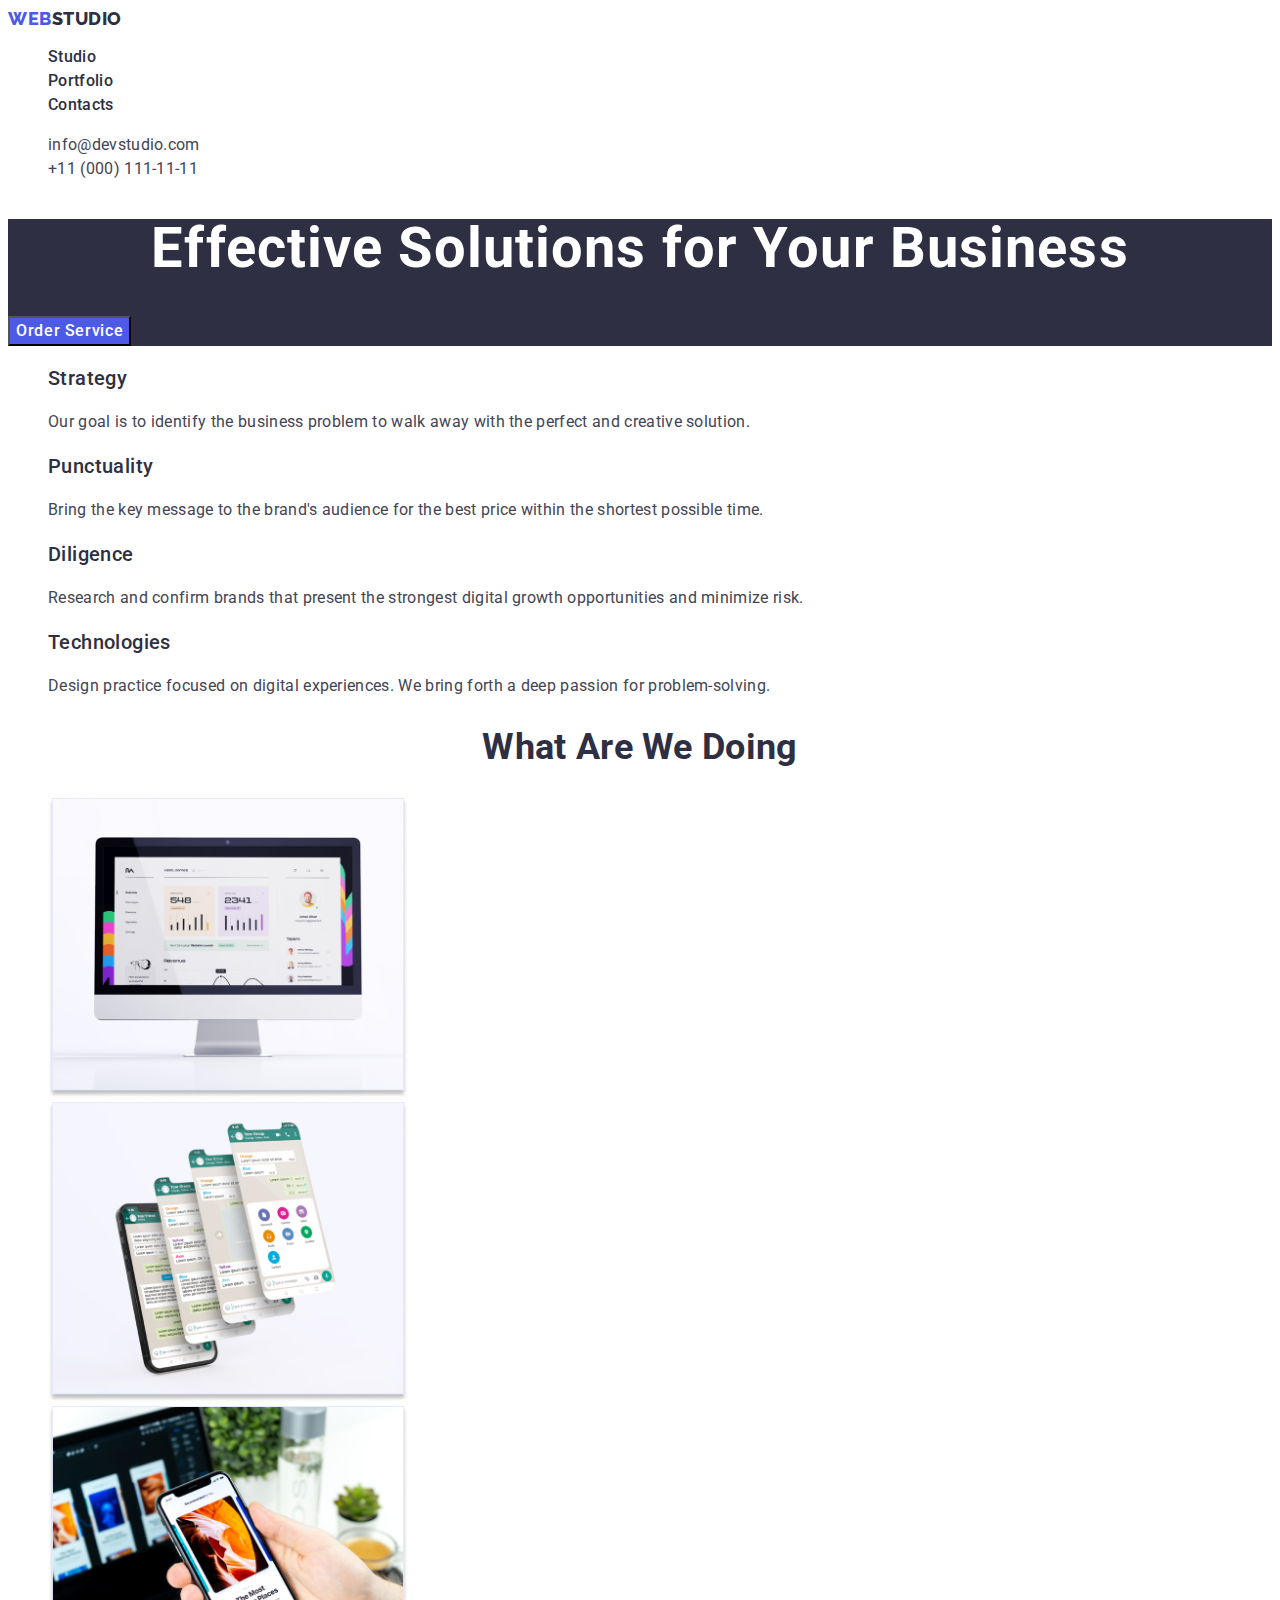
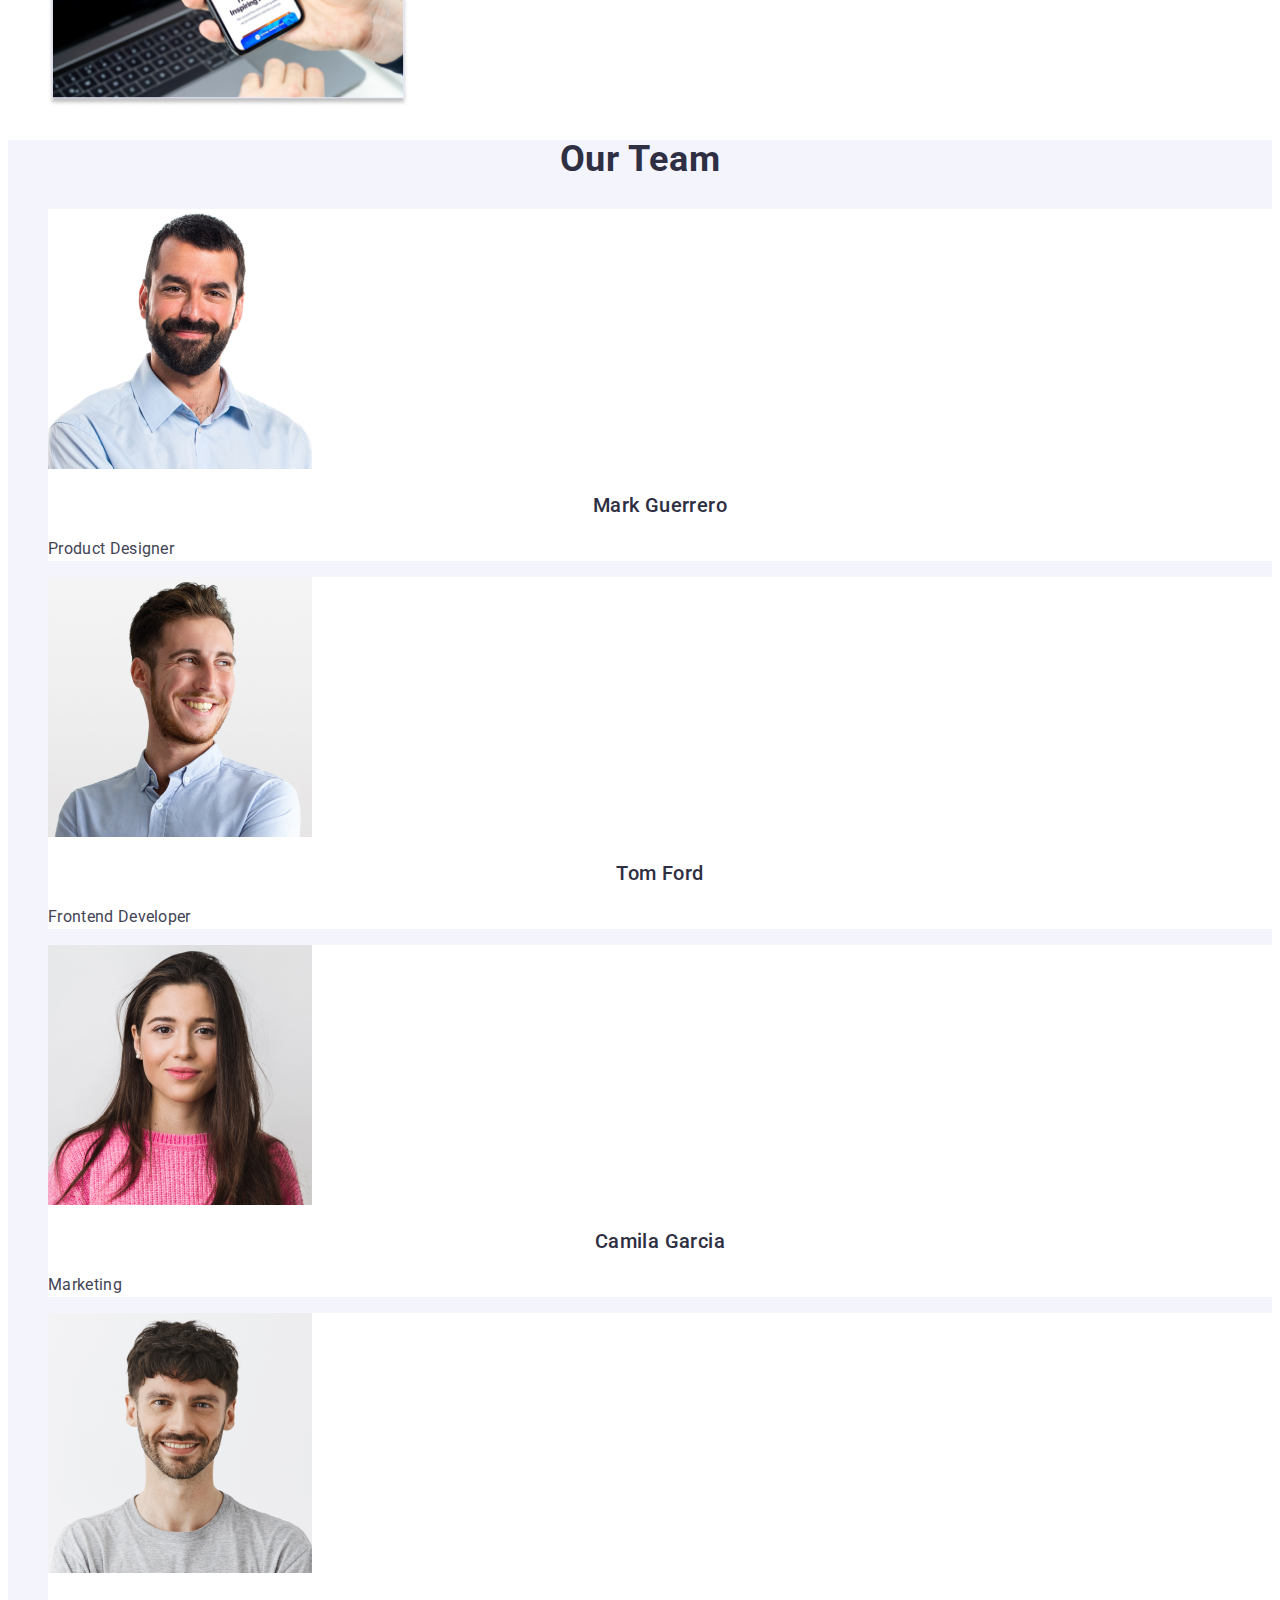
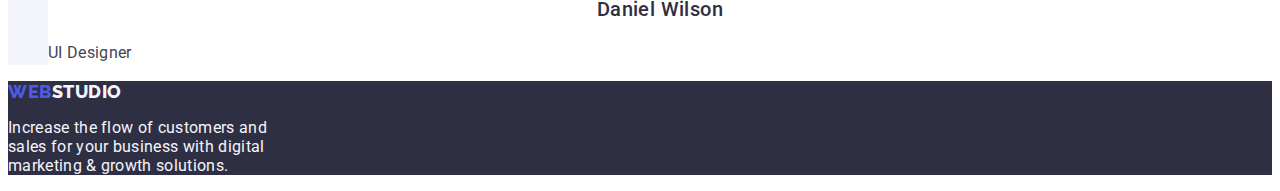
<file: index.html>
<!DOCTYPE html>
<html lang="en">
  <head>
    <meta charset="UTF-8" />
    <meta http-equiv="X-UA-Compatible" content="IE=edge" />
    <meta name="viewport" content="width=device-width, initial-scale=1.0" />
    <title>WebStudio</title>
    <link rel="preconnect" href="https://fonts.googleapis.com" />
    <link rel="preconnect" href="https://fonts.gstatic.com" crossorigin />
    <link
      href="https://fonts.googleapis.com/css2?family=Raleway:wght@800&family=Roboto:wght@400;500;700;900&display=swap"
      rel="stylesheet"
    />
    <link rel="stylesheet" href="./css/styles.css" />
  </head>
  <body>
    <header class="header">
      <nav class="header-navigation">
        <a href="./index.html" class="header-logo link">
          Web<span class="logo-span">Studio</span>
        </a>
        <ul class="header-list list">
          <li class="header-item">
            <a href="./index.html" class="header-link link">Studio</a>
          </li>
          <li class="header-item">
            <a href="./portfolio.html" class="header-link link">Portfolio</a>
          </li>
          <li class="header-item">
            <a href="" class="header-link link">Contacts</a>
          </li>
        </ul>
      </nav>
      <address class="address">
        <ul class="address-list list">
          <li class="address-item">
            <a href="mailto:info@devstudio.com" class="address-link link"
              >info@devstudio.com</a
            >
          </li>
          <li class="address-item">
            <a href="tel:+110001111111" class="address-link link"
              >+11 (000) 111-11-11</a
            >
          </li>
        </ul>
      </address>
    </header>
    <main class="main">
      <section class="hero">
        <h1 class="hero-title">Effective Solutions for Your Business</h1>
        <button type="button" class="hero-btn">Order Service</button>
      </section>
      <section class="feature">
        <h2 hidden class="feature-h-two">Title</h2>
        <ul class="feature-list list">
          <li class="feature-item">
            <h3 class="feature-title-three">Strategy</h3>
            <p class="feature-paragraph">
              Our goal is to identify the business problem to walk away with the
              perfect and creative solution.
            </p>
          </li>
          <li class="feature-item">
            <h3 class="feature-title-three">Punctuality</h3>
            <p class="feature-paragraph">
              Bring the key message to the brand's audience for the best price
              within the shortest possible time.
            </p>
          </li>
          <li class="feature-item">
            <h3 class="feature-title-three">Diligence</h3>
            <p class="feature-paragraph">
              Research and confirm brands that present the strongest digital
              growth opportunities and minimize risk.
            </p>
          </li>
          <li class="feature-item">
            <h3 class="feature-title-three">Technologies</h3>
            <p class="feature-paragraph">
              Design practice focused on digital experiences. We bring forth a
              deep passion for problem-solving.
            </p>
          </li>
        </ul>
      </section>
      <section class="product">
        <h2 class="product-title">What are we doing</h2>
        <ul class="product-list list">
          <li class="product-item">
            <img
              src="./images/img1.jpg"
              alt="computer"
              width="360"
              height="300"
            />
          </li>
          <li class="product-item">
            <img
              src="./images/img2.jpg"
              alt="telephone"
              width="360"
              height="300"
            />
          </li>
          <li class="product-item">
            <img
              src="./images/img3.jpg"
              alt="telephone"
              width="360"
              height="300"
            />
          </li>
        </ul>
      </section>
      <section class="team">
        <h2 class="team-title">Our Team</h2>
        <ul class="team-list list">
          <li class="team-item">
            <img
              src="./images/person.jpg"
              alt="person"
              width="264"
              height="260"
            />
            <h3 class="team-title-three">Mark Guerrero</h3>
            <p class="team-paragraph">Product Designer</p>
          </li>
          <li class="team-item">
            <img
              src="./images/person2.jpg"
              alt="person"
              width="264"
              height="260"
            />
            <h3 class="team-title-three">Tom Ford</h3>
            <p class="team-paragraph">Frontend Developer</p>
          </li>
          <li class="team-item">
            <img
              src="./images/person3.jpg"
              alt="person"
              width="264"
              height="260"
            />
            <h3 class="team-title-three">Camila Garcia</h3>
            <p class="team-paragraph">Marketing</p>
          </li>
          <li class="team-item">
            <img
              src="./images/person4.jpg"
              alt="person"
              width="264"
              height="260"
            />
            <h3 class="team-title-three">Daniel Wilson</h3>
            <p class="team-paragraph">UI Designer</p>
          </li>
        </ul>
      </section>
    </main>
    <footer class="footer">
      <a href="./index.html" class="footer-logo link">
        Web<span class="footer-span">Studio</span>
      </a>
      <p class="footer-paragraph">
        Increase the flow of customers and <br />
        sales for your business with digital <br />
        marketing & growth solutions.
      </p>
    </footer>
  </body>
</html>
</file>
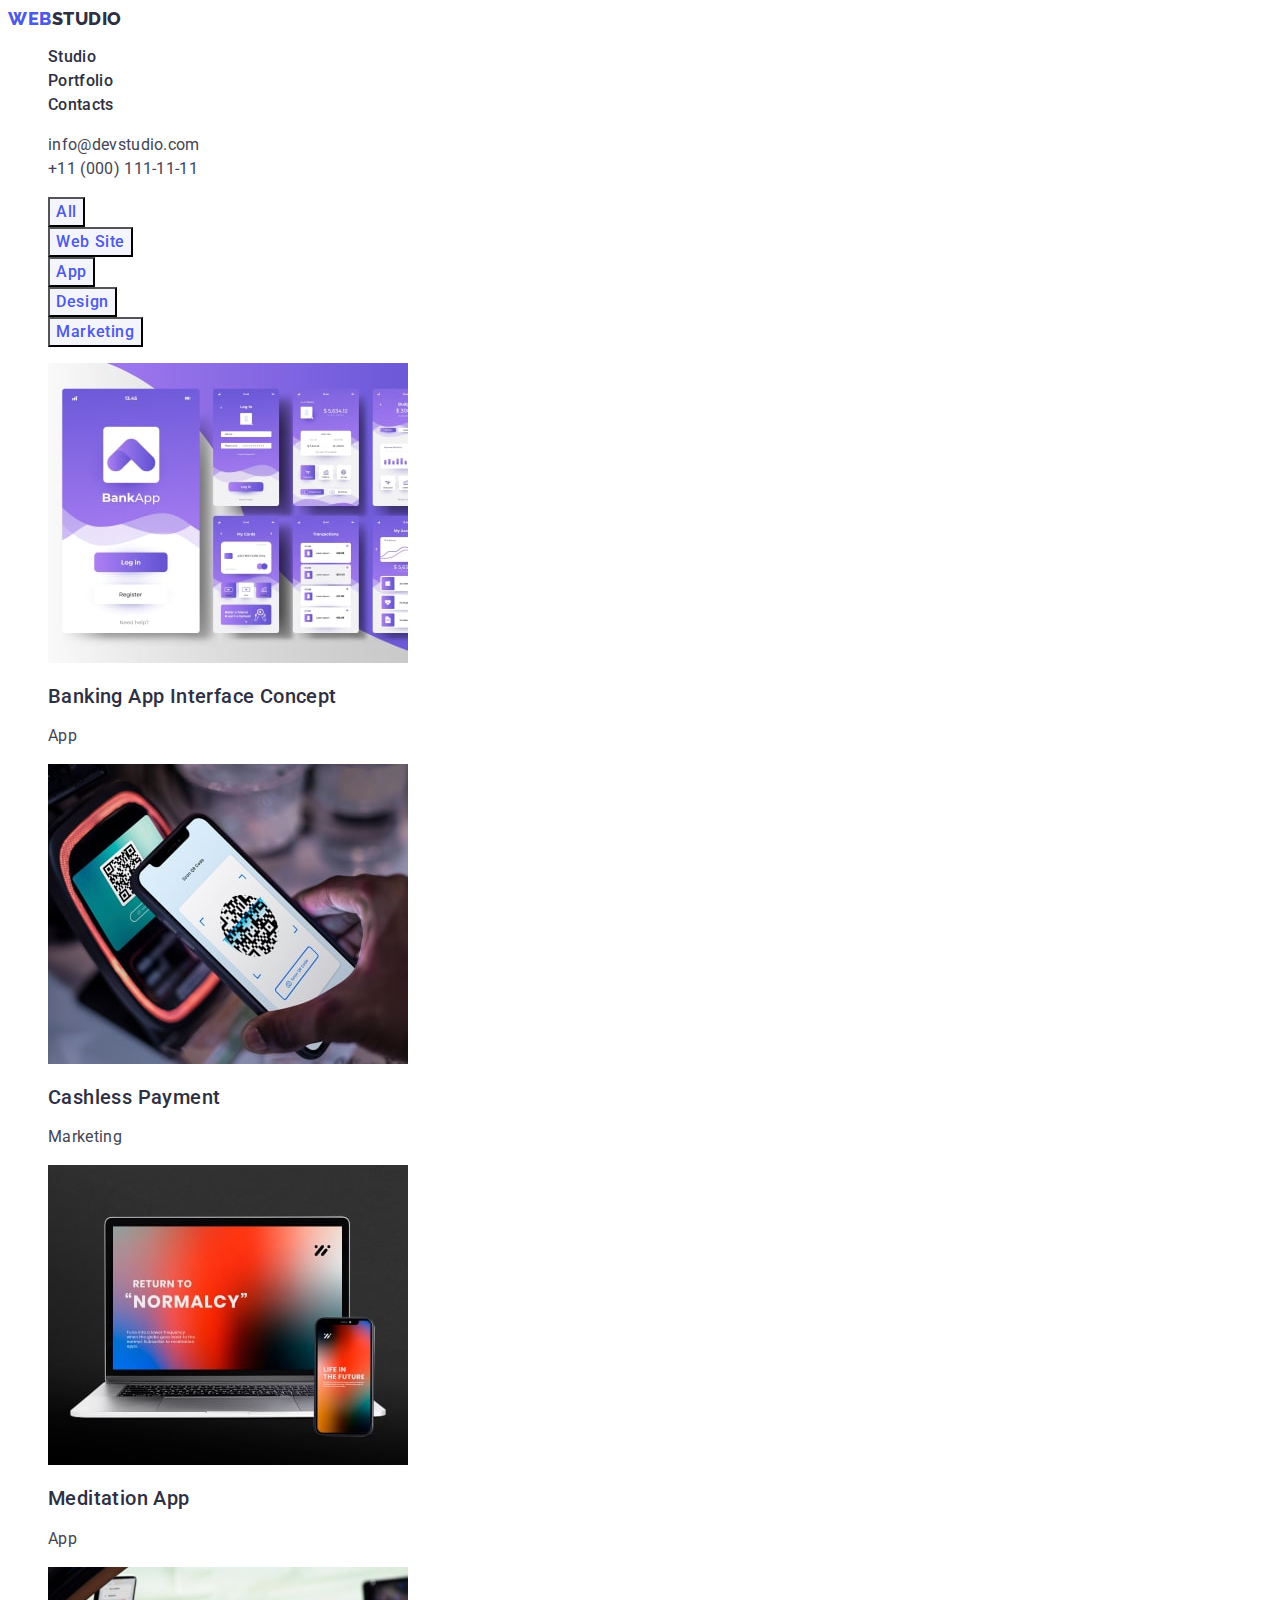
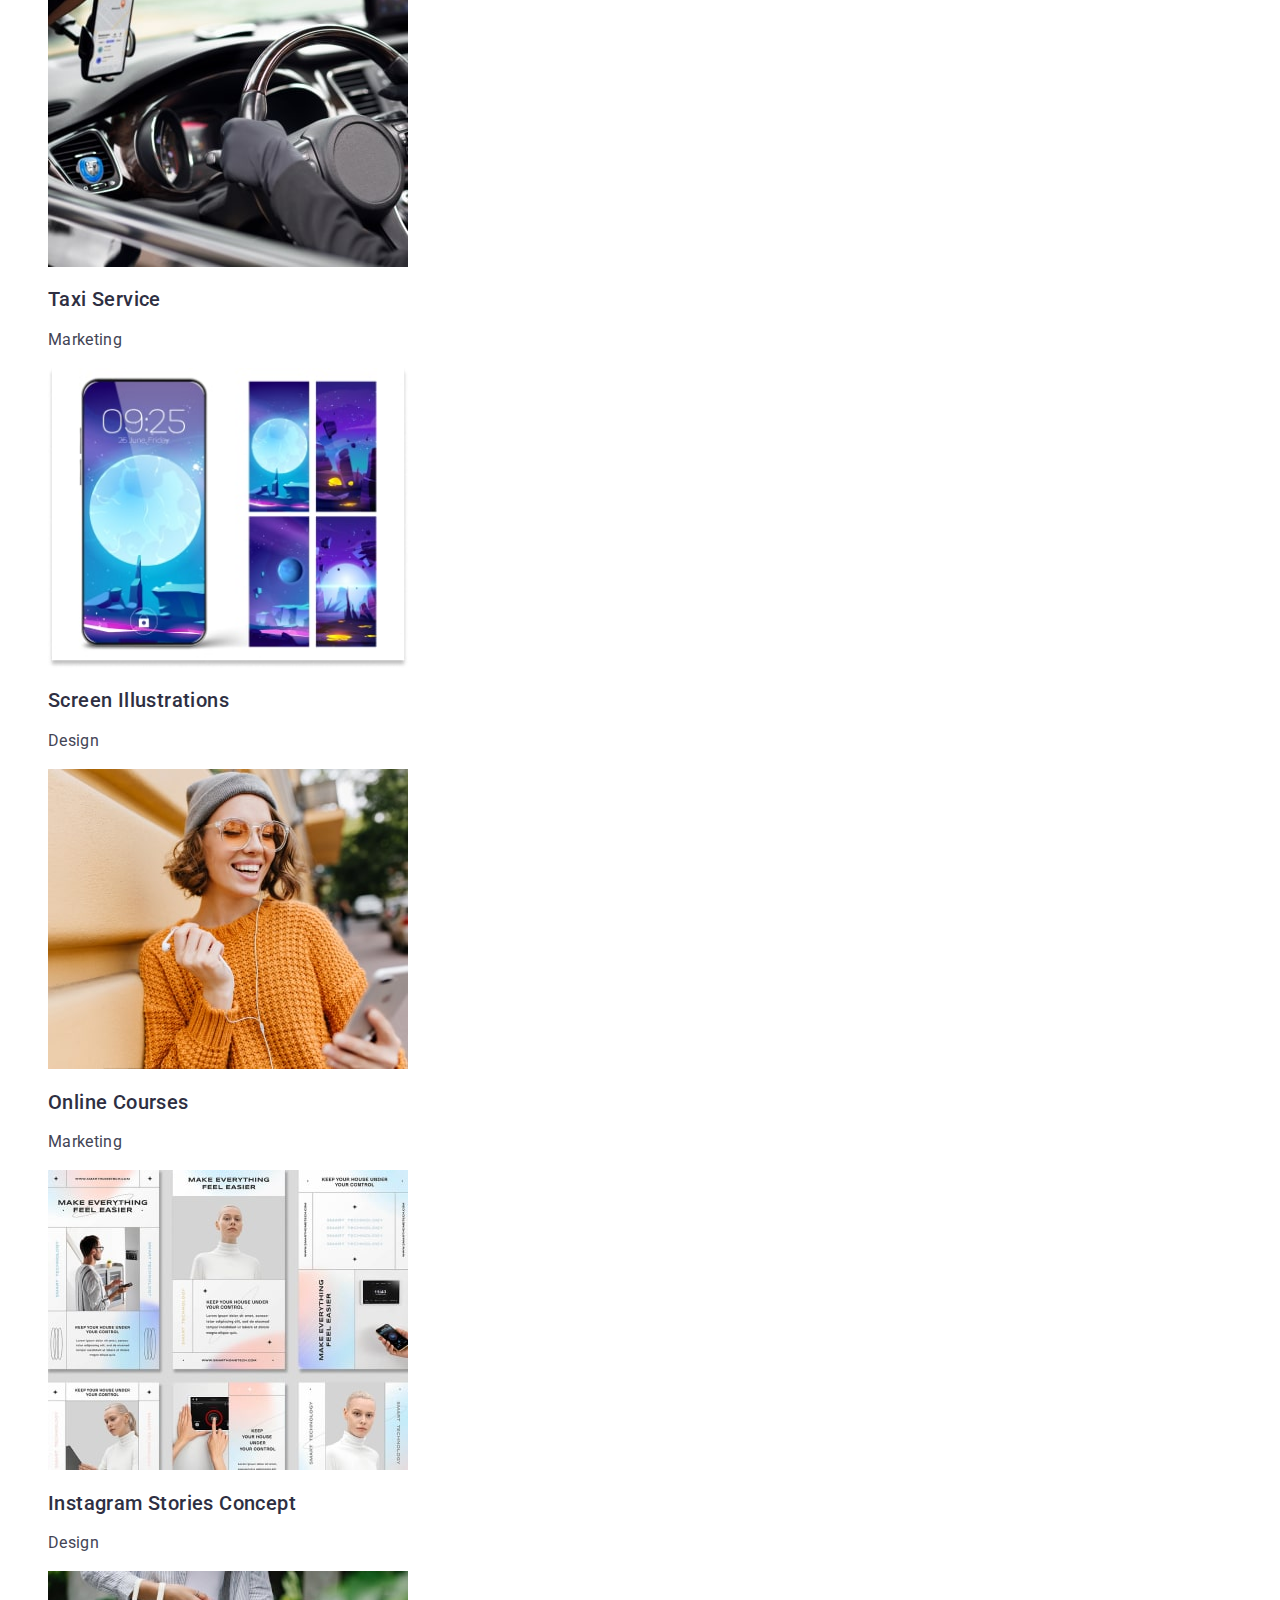
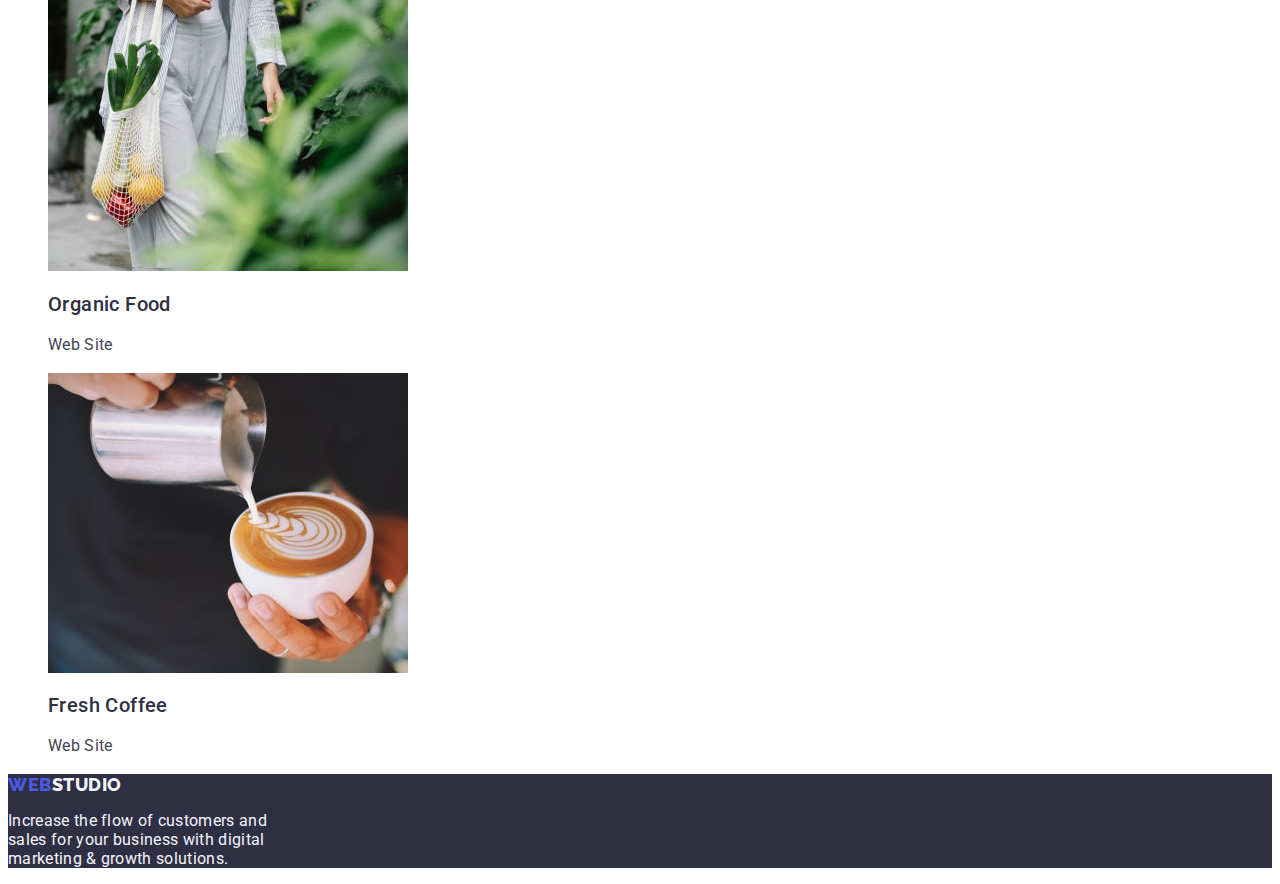
<file: portfolio.html>
<!DOCTYPE html>
<html lang="en">
  <head>
    <meta charset="UTF-8" />
    <meta http-equiv="X-UA-Compatible" content="IE=edge" />
    <meta name="viewport" content="width=device-width, initial-scale=1.0" />
    <title>Portfolio</title>
    <link rel="preconnect" href="https://fonts.googleapis.com" />
    <link rel="preconnect" href="https://fonts.gstatic.com" crossorigin />
    <link
      href="https://fonts.googleapis.com/css2?family=Raleway:wght@800&family=Roboto:wght@400;500;700;900&display=swap"
      rel="stylesheet"
    />
    <link rel="stylesheet" href="./css/styles.css" />
  </head>
  <body>
    <header class="header">
      <nav class="header-navigation">
        <a href="./index.html" class="header-logo link">
          Web<span class="logo-span">Studio</span>
        </a>
        <ul class="header-list list">
          <li class="header-item">
            <a href="./index.html" class="header-link link">Studio</a>
          </li>
          <li class="header-item">
            <a href="./portfolio.html" class="header-link link">Portfolio</a>
          </li>
          <li class="header-item">
            <a href="" class="header-link link">Contacts</a>
          </li>
        </ul>
      </nav>
      <address class="address">
        <ul class="address-list list">
          <li class="address-item">
            <a href="mailto:info@devstudio.com" class="address-link link"
              >info@devstudio.com</a
            >
          </li>
          <li class="address-item">
            <a href="tel:+110001111111" class="address-link link"
              >+11 (000) 111-11-11</a
            >
          </li>
        </ul>
      </address>
    </header>
    <main>
      <section class="filters">
        <h1 hidden>Filters</h1>
        <!-- Button -->
        <ul class="filters-list list">
          <li class="filters-item link">
            <button type="button" class="filters-btn list">All</button>
          </li>
          <li class="filters-item link">
            <button type="button" class="filters-btn list">Web Site</button>
          </li>
          <li class="filters-item link">
            <button type="button" class="filters-btn list">App</button>
          </li>
          <li class="filters-item link">
            <button type="button" class="filters-btn list">Design</button>
          </li>
          <li class="filters-item link">
            <button type="button" class="filters-btn list">Marketing</button>
          </li>
        </ul>
        <!-- List item -->
        <ul class="list">
          <li class="portfolio-item">
            <a href="" class="link">
              <img
                src="./images/portfolio1.jpg"
                alt="Banking App Interface Concept in the phone"
                width="360"
                height="300"
              />
              <h2 class="portfolio-title">Banking App Interface Concept</h2>
              <p class="portfolio-filter">App</p>
            </a>
          </li>
          <li class="portfolio-item">
            <a href="" class="link">
              <img
                src="./images/portfolio2.jpg"
                alt="Cashless Payment in the phone"
                width="360"
                height="300"
              />
              <h2 class="portfolio-title">Cashless Payment</h2>
              <p class="portfolio-filter">Marketing</p>
            </a>
          </li>
          <li class="portfolio-item">
            <a href="" class="link">
              <img
                src="./images/portfolio3.jpg"
                alt="App for meditation on your phone and laptop"
                width="360"
                height="300"
              />
              <h2 class="portfolio-title">Meditation App</h2>
              <p class="portfolio-filter">App</p>
            </a>
          </li>
          <li class="portfolio-item">
            <a href="" class="link">
              <img
                src="./images/portfolio4.jpg"
                alt="Taxi Service in the phone"
                width="360"
                height="300"
              />
              <h2 class="portfolio-title">Taxi Service</h2>
              <p class="portfolio-filter">Marketing</p>
            </a>
          </li>
          <li class="portfolio-item">
            <a href="" class="link">
              <img
                src="./images/portfolio5.jpg"
                alt="Screen Illustrations in the phone"
                width="360"
                height="300"
              />
              <h2 class="portfolio-title">Screen Illustrations</h2>
              <p class="portfolio-filter">Design</p>
            </a>
          </li>
          <li class="portfolio-item">
            <a href="" class="link">
              <img
                src="./images/portfolio6.jpg"
                alt="Online Courses"
                width="360"
                height="300"
              />
              <h2 class="portfolio-title">Online Courses</h2>
              <p class="portfolio-filter">Marketing</p>
            </a>
          </li>

          <li class="portfolio-item">
            <a href="" class="link">
              <img
                src="./images/portfolio7.jpg"
                alt="Instagram Stories Concept"
                width="360"
                height="300"
              />
              <h2 class="portfolio-title">Instagram Stories Concept</h2>
              <p class="portfolio-filter">Design</p>
            </a>
          </li>
          <li class="portfolio-item">
            <a href="" class="link">
              <img
                src="./images/portfolio8.jpg"
                alt="Organic Food"
                width="360"
                height="300"
              />
              <h2 class="portfolio-title">Organic Food</h2>
              <p class="portfolio-filter">Web Site</p>
            </a>
          </li>
          <li class="portfolio-item">
            <a href="" class="link">
              <img
                src="./images/portfolio9.jpg"
                alt="Fresh Coffee"
                width="360"
                height="300"
              />
              <h2 class="portfolio-title">Fresh Coffee</h2>
              <p class="portfolio-filter">Web Site</p></a
            >
          </li>
        </ul>
      </section>
    </main>
    <footer class="footer">
      <a href="./index.html" class="footer-logo link">
        Web<span class="footer-span">Studio</span>
      </a>
      <p class="footer-paragraph">
        Increase the flow of customers and <br />
        sales for your business with digital <br />
        marketing & growth solutions.
      </p>
    </footer>
  </body>
</html>
</file>
<file: css/styles.css>
:root {
    --title-three-color: #2E2F42;
}
body{
    font-family: 'Roboto', sans-serif;
    font-style: normal;
    font-weight: 400;
    font-size: 16px;
    letter-spacing: 0.02em;
    color: #434455;
    background-color:#FFFFFF
}

.list{
    list-style: none;
}
.link{
    text-decoration: none;
}

/* ----------------------------HEADER-------------------------------------- */

.header-logo {
    font-family: "Raleway", sans-serif;
    font-weight: 800;
    font-size: 18px;
    line-height: 1.17;
    letter-spacing: 0.03em;
    color: #4d5ae5;
    text-transform: uppercase;
}

.logo-span{
    color: #2e2f42;
}
.header-list {
    list-style: none
}

.header-link {
    font-weight: 500;
    line-height: 1.5;
    letter-spacing: 0.02em;
    color: #2e2f42;
    text-decoration: none;
}

.header-link:is(:hover, :focus){
    color: #404bbf;
}


/* ----------------------------ADDRESS-------------------------------------- */
.address {
    font-style: normal;
}

.address-link {
    color: #434455;
    line-height: 1.5;
}
.address-link:is(:hover, :focus){
    color: #404bbf;
}

/* ----------------------------HERO-FIRSЕ-SECTION-------------------------------------- */
.hero {
    background: #2E2F42;
}

.hero-title {
    color: #FFFFFF;
    font-weight: 700;
    font-size: 56px;
    line-height: 1.07;
    letter-spacing: 0.02em;
    text-align: center;
}

.hero-btn {
    font-family: inherit;
    font-weight: 500;
    font-size: 16px;
    line-height: 1.5;
    letter-spacing: 0.04em;
    color: #ffffff;
    background-color: #4D5AE5;
}
.hero-btn:is(:hover, :focus) {
    background-color: #404BBF;
    cursor: pointer;
}
/* ----------------------------FEATURE-TWO-SECTION-------------------------------------- */

.feature-item {
    list-style-type: none;
}

.feature-title-three {
    color: var(--title-three-color,#2E2F42);
    font-weight: 500;
    font-size: 20px;
    line-height: 1.2;
    letter-spacing: 0.02em;
}

.feature-paragraph {
    line-height: 1.5;
}
/* ----------------------------PRODUCT-THIRD-SECTION-------------------------------------- */

.product-title {
    color: #2E2F42;
    font-size: 36px;
    line-height: 1.11;
    font-weight: 700;
    text-transform: capitalize;
    text-align: center;
}

.product-item {
    list-style-type: none;
}
/* ----------------------------TEAM-FOURTH-SECTION-------------------------------------- */
.team {
    background-color: #F4F4FD;
}

.team-title {
    color: #2E2F42;
    font-size: 36px;
    line-height: 1.11;
    letter-spacing: 0.02em;
    text-align: center;
    text-transform: capitalize;
}

.team-item {
    list-style-type: none;
    background-color: #FFFFFF;
}
.team-title-three{
    color: var(--title-three-color,#2E2F42);
    font-weight: 500;
    font-size: 20px;
    line-height: 1.2;
    text-align: center;
    letter-spacing: 0.02em;
}
.team-paragraph{
    font-size: 16px;
    line-height: 1.5;
}
/* ----------------------------FILTERS-------------------------------------- */

.filters-btn {
    font-family: inherit;
    font-weight: 500;
    font-size: 16px;
    line-height: 1.5;
    letter-spacing: 0.04em;
    color: #4D5AE5;
    background: #F4F4FD;
}

.filters-btn:is(:hover, :focus) {
    background-color: #404BBF;
    color: #FFFFFF;
    cursor: pointer;
}

.portfolio-title {
    color: #2E2F42;
    font-weight: 500;
    font-size: 20px;
    line-height: 1.2;
    letter-spacing: 0.02em;
}

.portfolio-filter {
    font-size: 16px;
    line-height: 1.5;
    color: #434455;
    letter-spacing: 0.02em;
}
/* ----------------------------FOOTER-------------------------------------- */
.footer {
    background: #2E2F42;
}

.footer-logo {
    font-family: "Raleway", sans-serif;
    font-weight: 800;
    font-size: 18px;
    line-height: 1.17;
    letter-spacing: 0.03em;
    color: #4d5ae5;
    text-transform: uppercase;
}

.footer-span{
    color: #f4f4fd;
}
.footer-paragraph {
    color: #F4F4FD;
}
</file>
